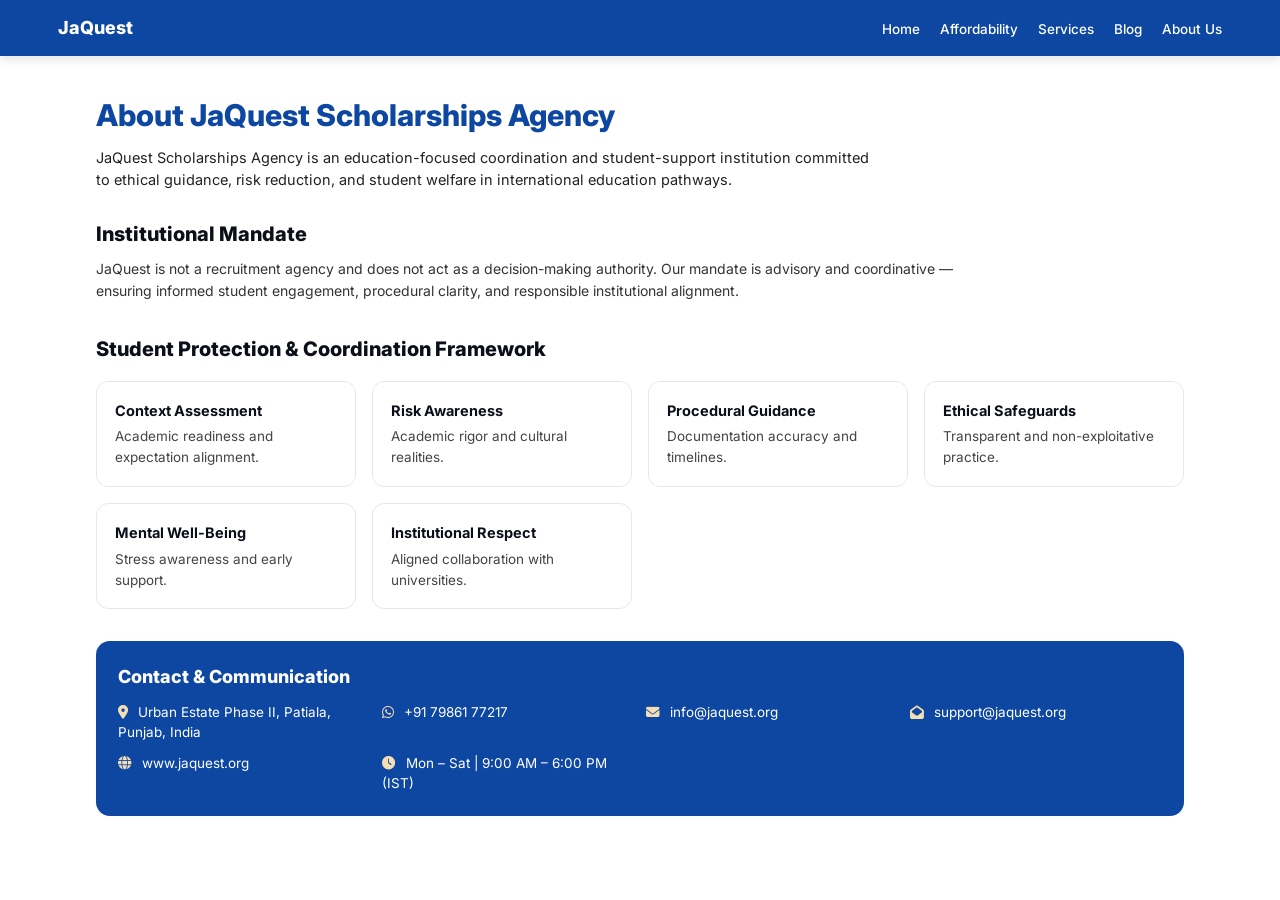
<file: contact.html>
<!DOCTYPE html>
<html lang="en">
<head>
<meta charset="UTF-8" />
<meta name="viewport" content="width=device-width, initial-scale=1.0" />
<title>About Us | JaQuest Scholarships Agency</title>

<!-- Performance -->
<link rel="preconnect" href="https://fonts.googleapis.com">
<link rel="preconnect" href="https://fonts.gstatic.com" crossorigin>

<!-- Fonts & Icons -->
<link href="https://fonts.googleapis.com/css2?family=Inter:wght@300;400;500;600;700;800&display=swap" rel="stylesheet">
<link href="https://cdnjs.cloudflare.com/ajax/libs/font-awesome/6.5.0/css/all.min.css" rel="stylesheet">

<!-- AOS -->
<link href="https://unpkg.com/aos@2.3.4/dist/aos.css" rel="stylesheet">

<style>
:root{
  --blue:#0d47a1;
  --blue-dark:#082567;
  --white:#ffffff;
  --wheat:#f5deb3;
  --black:#0b0f19;
  --border:#e5e7eb;
}

/* RESET */
*,
*::before,
*::after{
  margin:0;
  padding:0;
  box-sizing:border-box;
}

html{scroll-behavior:smooth}

body{
  font-family:'Inter',system-ui,sans-serif;
  background:var(--white);
  color:var(--black);
  line-height:1.55;
  overflow-x:hidden;
}

/* NAVBAR */
header{
  position:fixed;
  inset:0 0 auto 0;
  background:var(--blue);
  z-index:1000;
  box-shadow:0 3px 10px rgba(0,0,0,.12);
}

.nav{
  max-width:1200px;
  margin:auto;
  padding:14px 18px;
  display:flex;
  justify-content:space-between;
  align-items:center;
}

.logo{
  font-size:clamp(16px,2.5vw,18px);
  font-weight:800;
  color:var(--white);
}

nav ul{
  list-style:none;
  display:flex;
  gap:20px;
}

nav a{
  color:var(--white);
  font-size:13.5px;
  font-weight:500;
  text-decoration:none;
}

nav a:hover{color:var(--wheat)}

.menu-btn{
  display:none;
  width:36px;
  height:36px;
  background:var(--white);
  border-radius:6px;
  justify-content:center;
  align-items:center;
  cursor:pointer;
}
.menu-btn i{color:var(--blue);font-size:18px}

/* MOBILE NAV */
.mobile-nav{
  position:fixed;
  top:0;
  right:-100%;
  width:min(82%,340px);
  height:100dvh;
  background:var(--blue-dark);
  padding:76px 20px;
  transition:.3s ease;
  z-index:2000;
}

.mobile-nav.active{right:0}

.mobile-close{
  position:absolute;
  top:14px;
  right:14px;
  width:34px;
  height:34px;
  background:var(--white);
  border-radius:6px;
  display:flex;
  justify-content:center;
  align-items:center;
  cursor:pointer;
}

.mobile-close i{color:var(--blue-dark)}

.mobile-nav a{
  display:block;
  color:var(--white);
  font-size:16px;
  padding:10px 0;
  text-decoration:none;
}

/* MAIN */
main{
  padding-top:92px;
  padding-bottom:56px;
}

.container{
  max-width:1120px;
  margin:auto;
  padding:0 16px;
}

/* HEADER */
.page-head{
  max-width:780px;
  margin-bottom:28px;
}

.page-head h1{
  font-size:clamp(24px,5vw,30px);
  font-weight:800;
  color:var(--blue);
  margin-bottom:8px;
}

.page-head p{
  font-size:14.5px;
  color:#222;
}

/* SECTIONS */
.section{
  margin-bottom:32px;
}

.section h2{
  font-size:clamp(18px,4vw,20px);
  font-weight:800;
  margin-bottom:8px;
}

.section p{
  font-size:14px;
  max-width:900px;
  color:#333;
}

/* FRAMEWORK */
.framework{
  display:grid;
  grid-template-columns:repeat(auto-fit,minmax(220px,1fr));
  gap:16px;
  margin-top:16px;
}

.card{
  border:1px solid var(--border);
  border-radius:12px;
  padding:18px;
  background:#fff;
  transition:.25s ease;
}

.card:hover{
  transform:translateY(-4px);
  box-shadow:0 14px 28px rgba(0,0,0,.07);
}

.card h3{
  font-size:14.5px;
  font-weight:700;
  margin-bottom:4px;
}

.card p{
  font-size:13.5px;
  color:#444;
}

/* CONTACT */
.contact{
  background:var(--blue);
  color:var(--white);
  border-radius:14px;
  padding:22px;
}

.contact h3{
  font-size:18px;
  font-weight:800;
  margin-bottom:12px;
}

.contact-grid{
  display:grid;
  grid-template-columns:repeat(auto-fit,minmax(200px,1fr));
  gap:12px;
}

.contact-item{
  font-size:13.5px;
  line-height:1.45;
}

.contact-item a{
  color:var(--white);
  text-decoration:none;
  word-break:break-word;
}

.contact-item i{
  color:var(--wheat);
  margin-right:6px;
}

/* RESPONSIVE */
@media(max-width:768px){
  nav ul{display:none}
  .menu-btn{display:flex}
}
</style>
</head>

<body>

<header data-aos="fade-down">
  <div class="nav">
    <div class="logo">JaQuest</div>
    <nav>
      <ul>
        <li><a href="index.html">Home</a></li>
        <li><a href="affordability.html">Affordability</a></li>
        <li><a href="services.html">Services</a></li>
        <li><a href="blog.html">Blog</a></li>
         <li><a href="contact.html">About Us</a></li>
      </ul>
    </nav>
    <div class="menu-btn" id="menuBtn" onclick="toggleMenu()" aria-label="Toggle navigation">
      <i class="fas fa-bars"></i>
    </div>
  </div>
</header>

<div class="mobile-nav" id="mobileNav" role="navigation">
  <div class="mobile-close" onclick="closeMenu()">
    <i class="fas fa-xmark"></i>
  </div>
  <a href="index.html">Home</a>
  <a href="affordability.html">Affordability</a>
  <a href="services.html">Services</a>
  <a href="blog.html">Blog</a>
  <a href="contact.html">About Us</a>
</div>

<main>
<div class="container">

<div class="page-head" data-aos="fade-up">
  <h1>About JaQuest Scholarships Agency</h1>
  <p>
    JaQuest Scholarships Agency is an education-focused coordination and student-support institution
    committed to ethical guidance, risk reduction, and student welfare in international education pathways.
  </p>
</div>

<div class="section" data-aos="fade-up">
  <h2>Institutional Mandate</h2>
  <p>
    JaQuest is not a recruitment agency and does not act as a decision-making authority.
    Our mandate is advisory and coordinative — ensuring informed student engagement,
    procedural clarity, and responsible institutional alignment.
  </p>
</div>

<div class="section" data-aos="fade-up">
  <h2>Student Protection & Coordination Framework</h2>
  <div class="framework">
    <div class="card" data-aos="fade-up" data-aos-delay="50"><h3>Context Assessment</h3><p>Academic readiness and expectation alignment.</p></div>
    <div class="card" data-aos="fade-up" data-aos-delay="100"><h3>Risk Awareness</h3><p>Academic rigor and cultural realities.</p></div>
    <div class="card" data-aos="fade-up" data-aos-delay="150"><h3>Procedural Guidance</h3><p>Documentation accuracy and timelines.</p></div>
    <div class="card" data-aos="fade-up" data-aos-delay="200"><h3>Ethical Safeguards</h3><p>Transparent and non-exploitative practice.</p></div>
    <div class="card" data-aos="fade-up" data-aos-delay="250"><h3>Mental Well-Being</h3><p>Stress awareness and early support.</p></div>
    <div class="card" data-aos="fade-up" data-aos-delay="300"><h3>Institutional Respect</h3><p>Aligned collaboration with universities.</p></div>
  </div>
</div>

<div class="contact" data-aos="fade-up">
  <h3>Contact & Communication</h3>
  <div class="contact-grid">

    <div class="contact-item">
      <i class="fas fa-location-dot"></i>
      <a href="https://www.google.com/maps/search/?api=1&query=Urban+Estate+Phase+II+Patiala" target="_blank">
        Urban Estate Phase II, Patiala, Punjab, India
      </a>
    </div>

    <div class="contact-item">
      <i class="fab fa-whatsapp"></i>
      <a href="https://wa.me/917986177217?text=Hello%20JaQuest%2C%20I%20would%20like%20to%20inquire%20about%20scholarship%20guidance." target="_blank">
        +91 79861 77217
      </a>
    </div>

    <div class="contact-item">
      <i class="fas fa-envelope"></i>
      <a href="mailto:info@jaquest.org?subject=Scholarship%20Inquiry">info@jaquest.org</a>
    </div>

    <div class="contact-item">
      <i class="fas fa-envelope-open"></i>
      <a href="mailto:support@jaquest.org?subject=Student%20Support">support@jaquest.org</a>
    </div>

    <div class="contact-item">
      <i class="fas fa-globe"></i>
      <a href="https://www.jaquest.org" target="_blank">www.jaquest.org</a>
    </div>

    <div class="contact-item">
      <i class="fas fa-clock"></i>
      Mon – Sat | 9:00 AM – 6:00 PM (IST)
    </div>

  </div>
</div>

</div>
</main>

<!-- AOS -->
<script src="https://unpkg.com/aos@2.3.4/dist/aos.js"></script>

<script>
document.addEventListener('DOMContentLoaded', () => {

  AOS.init({
    duration:700,
    easing:'ease-out-cubic',
    once:true
  });

  const mobileNav = document.getElementById('mobileNav');
  const menuIcon = document.querySelector('#menuBtn i');

  window.toggleMenu = () => {
    mobileNav.classList.toggle('active');
    menuIcon.classList.toggle('fa-bars');
    menuIcon.classList.toggle('fa-xmark');
  };

  window.closeMenu = () => {
    mobileNav.classList.remove('active');
    menuIcon.classList.remove('fa-xmark');
    menuIcon.classList.add('fa-bars');
  };

  document.querySelectorAll('.mobile-nav a').forEach(link=>{
    link.addEventListener('click', closeMenu);
  });

});
</script>

</body>

</html>
</file>
